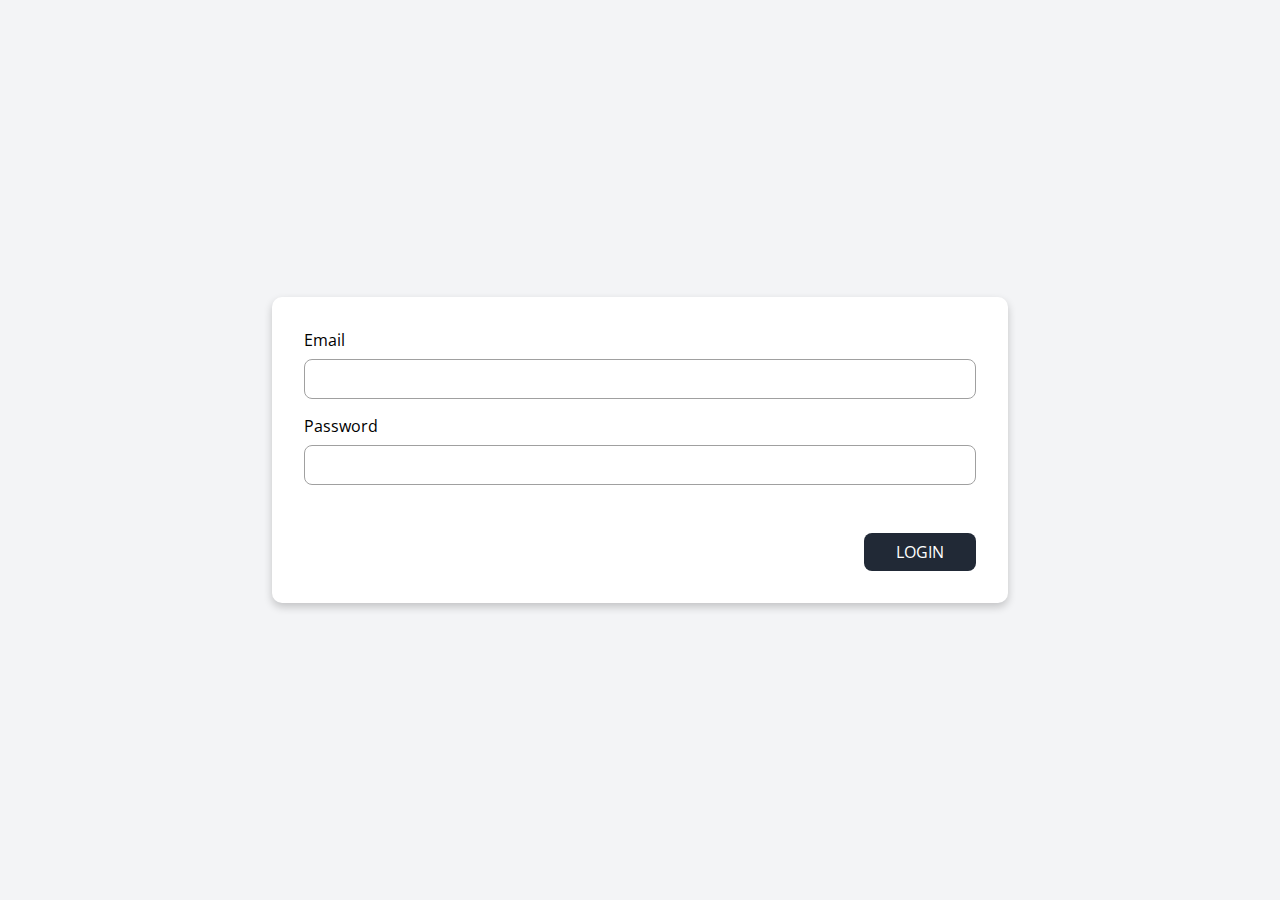
<file: contoh login web/index.html>
<!doctype html>
<html lang="en">
<head>
    <meta charset="UTF-8">
    <meta name="viewport"
          content="width=device-width, user-scalable=no, initial-scale=1.0, maximum-scale=1.0, minimum-scale=1.0">
    <meta http-equiv="X-UA-Compatible" content="ie=edge">
    <link rel="preconnect" href="https://fonts.gstatic.com">
    <link href="https://fonts.googleapis.com/css2?family=Open+Sans:wght@400;600;700&display=swap" rel="stylesheet">
    <link rel="stylesheet" href="assets/styles/login-style.css">
    <title>Login Apps</title>
</head>
<body>
<main>
    <header>
    </header>
    <form id="loginForm" class="login-input">
        <label for="inputEmail">Email</label>
        <input id="inputEmail" type="email" required>
        <label for="inputPassword">Password</label>
        <input id="inputPassword" type="password" required>
        <button id="buttonLogin" type="submit">Login</button>
    </form>
</main>
<div id="modal" class="pop-up-modal">
    <h2>Login gagal!</h2>
    <p>Silakan coba lagi</p>
</div>

<script src="assets/scripts/_init.js"></script>
<script src="assets/scripts/login-script.js"></script>
</body>
</html>
</file>
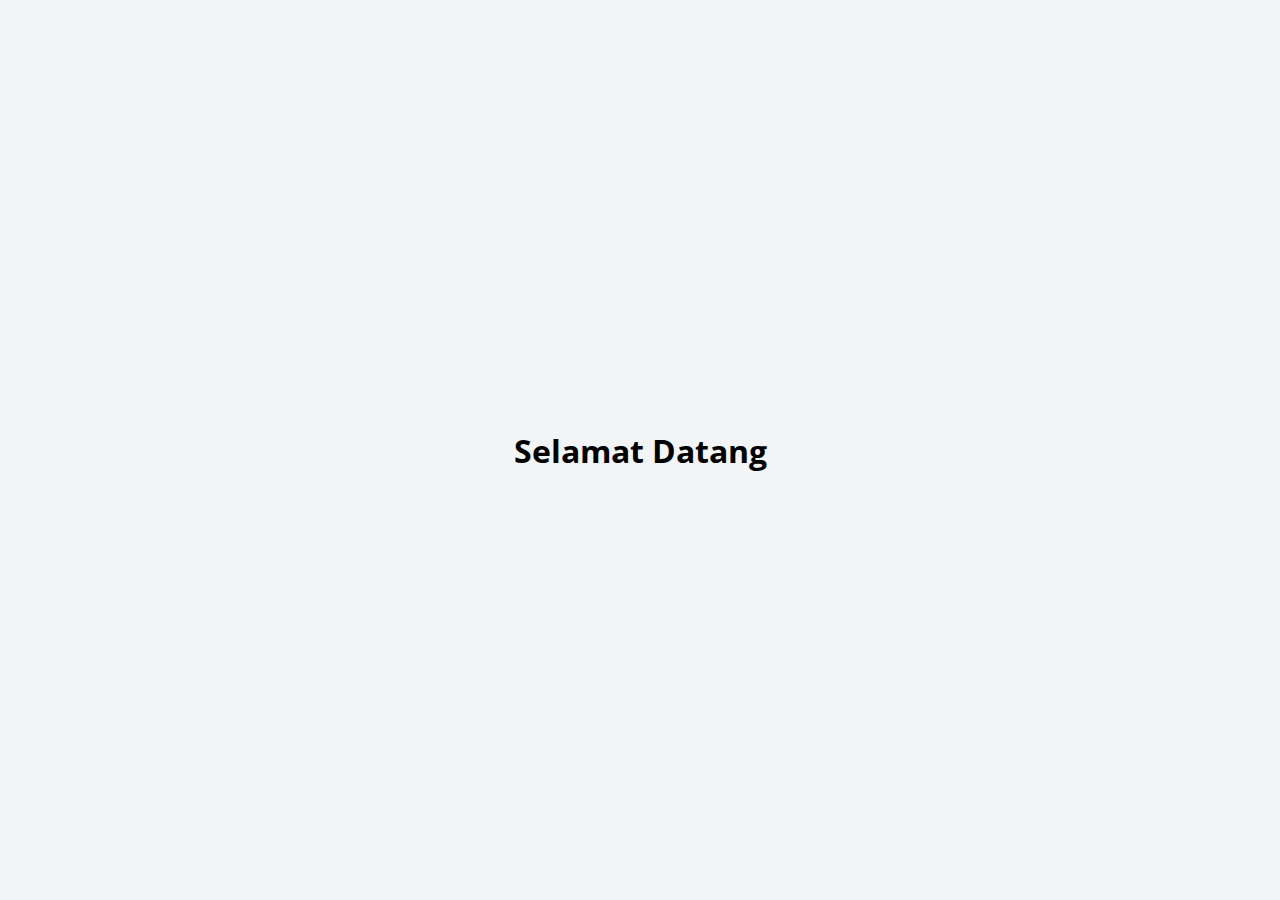
<file: contoh login web/home.html>
<!doctype html>
<html lang="en">
<head>
    <meta charset="UTF-8">
    <meta name="viewport"
          content="width=device-width, user-scalable=no, initial-scale=1.0, maximum-scale=1.0, minimum-scale=1.0">
    <meta http-equiv="X-UA-Compatible" content="ie=edge">
    <link rel="preconnect" href="https://fonts.gstatic.com">
    <link href="https://fonts.googleapis.com/css2?family=Open+Sans:wght@400;600;700&display=swap" rel="stylesheet">
    <link rel="stylesheet" href="assets/styles/home-style.css">
    <title>Login Apps</title>
</head>
<body>
<main>
    <header>
    </header>
    <h1>Selamat Datang</h1>
</main>
</body>
</html>
</file>
<file: contoh login web/assets/styles/login-style.css>
/*styling untuk halaman login*/


* {
    padding: 0;
    margin: 0;
    box-sizing: border-box;
    font-family: 'Open Sans', sans-serif;
}

body {
    display: flex;
    align-items: center;
    justify-content: center;
    flex-direction: column;
    min-height: 100vh;
    background-color: #F3F4F6;
}

main {
    width: 100%;
    max-width: 800px;
    padding: 32px;
}

main img {
    display: block;
    margin: 0 auto 16px auto;
    width: 100%;
    max-width: 376px;
}

.login-input {
    padding: 32px;
    background-color: white;
    border-radius: 10px;
    box-shadow: 0 4px 8px 0 rgba(0,0,0,0.2);
    overflow: auto;
}

.login-input input {
    display: block;
    width: 100%;
    font-size: 16px;
    padding: 8px;
    margin: 8px 0 16px 0;
    border: 1px solid #a0a0a0;
    border-radius: 8px;
}

.login-input button {
    margin-top: 32px;
    padding: 8px 32px;
    background-color: #212936;
    border: 0;
    border-radius: 8px;
    font-size: 16px;
    color: #ffffff;
    font-weight: normal;
    text-transform: uppercase;
    float: right;
    cursor: pointer;
}

.pop-up-modal {
    position: fixed;
    padding: 8px 32px;
    background-color: #cc0000;
    color: white;
    bottom: -100px;
    opacity: 0;
    text-transform: capitalize;
    box-shadow: 0 4px 8px 0 rgba(0,0,0,0.2);
    border-radius: 10px;
    text-align: center;
    transition: bottom ease-in-out 0.3s, opacity ease-in-out 0.3s;
}

.pop-up-modal h2 {
    padding: 6px;
}

.pop-up-modal p {
    font-size: 14px;
    margin-bottom: 6px;
}

.pop-up-modal.display {
    bottom: 32px;
    opacity: 1;
}
</file>
<file: contoh login web/assets/styles/home-style.css>
/* styling untuk halaman home*/

* {
    padding: 0;
    margin: 0;
    box-sizing: border-box;
    font-family: 'Open Sans', sans-serif;
}

body {
    display: flex;
    align-items: center;
    justify-content: center;
    flex-direction: column;
    min-height: 100vh;
    background-color: #F3F4F6;
}

main {
    width: 100%;
    max-width: 800px;
    padding: 32px;
}

main img {
    display: block;
    margin: 0 auto 16px auto;
    width: 100%;
    max-width: 376px;
}

main h1 {
    text-align: center;
}
</file>
